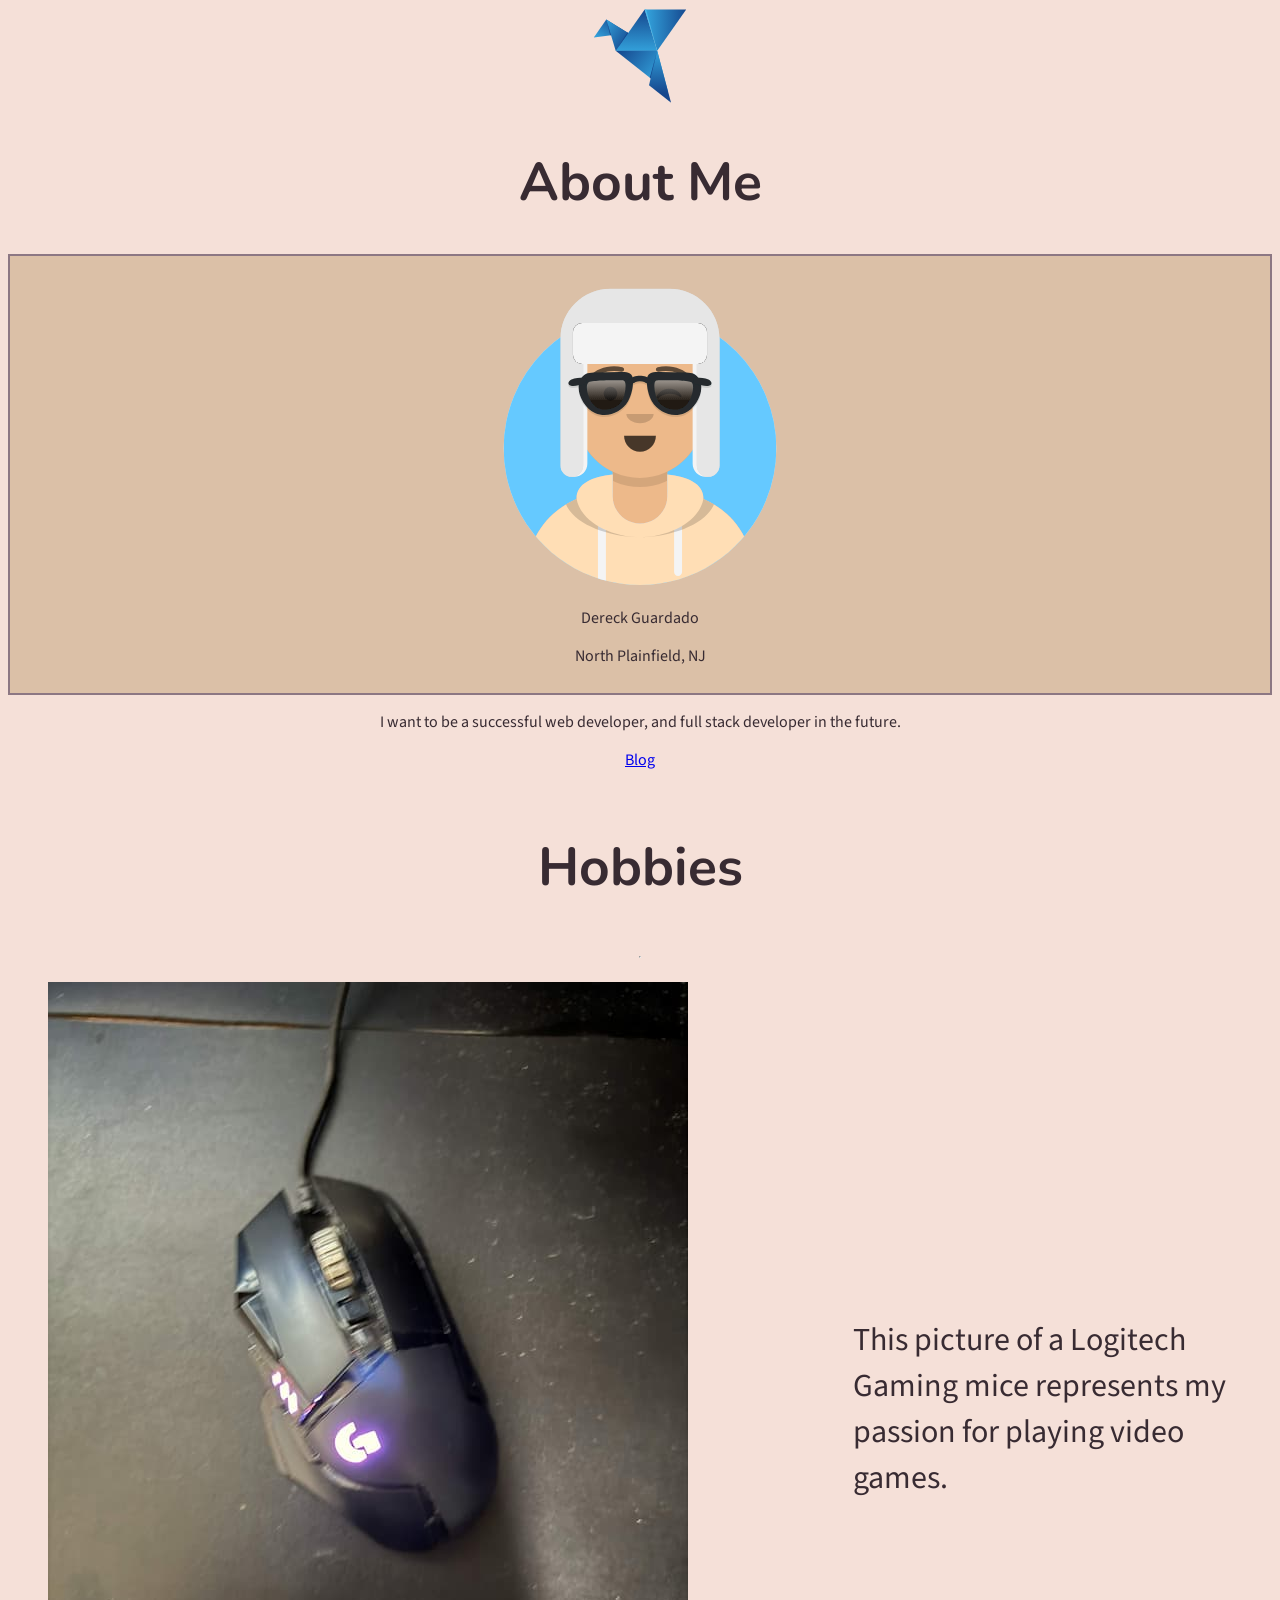
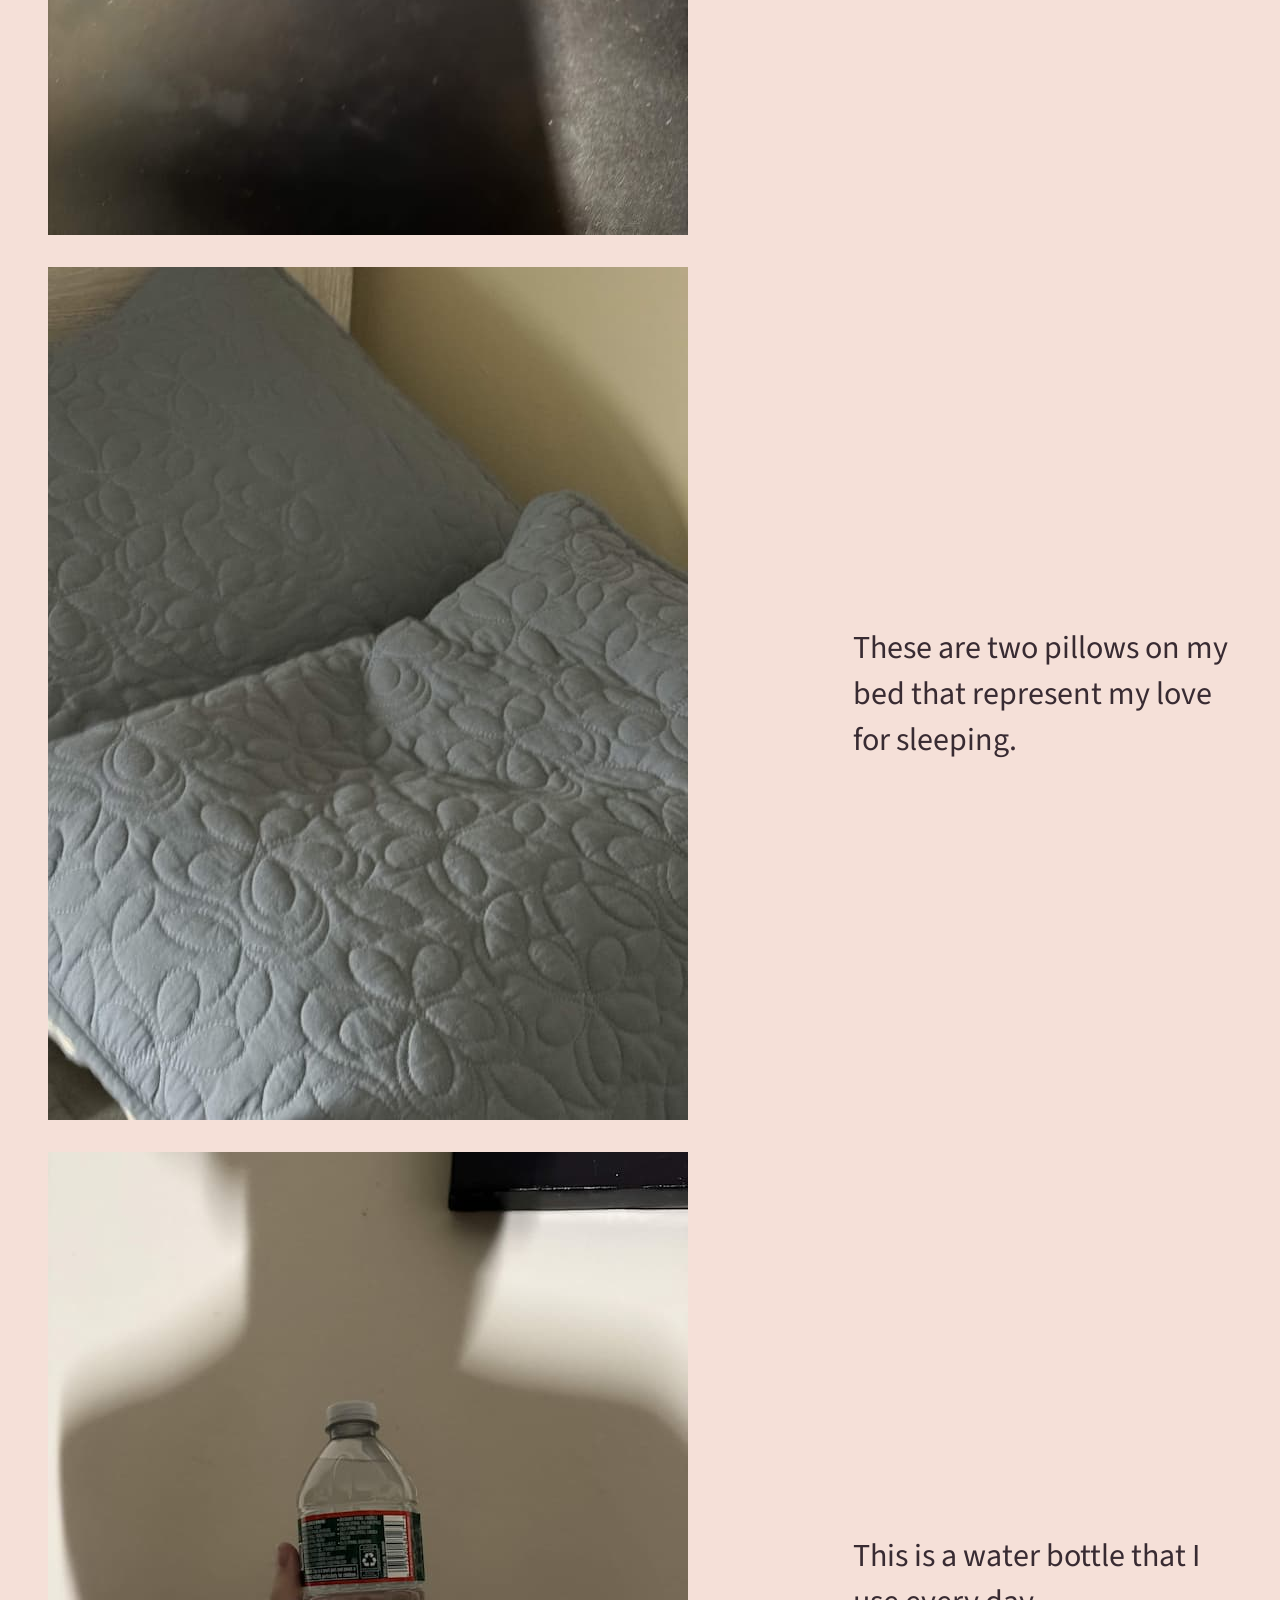
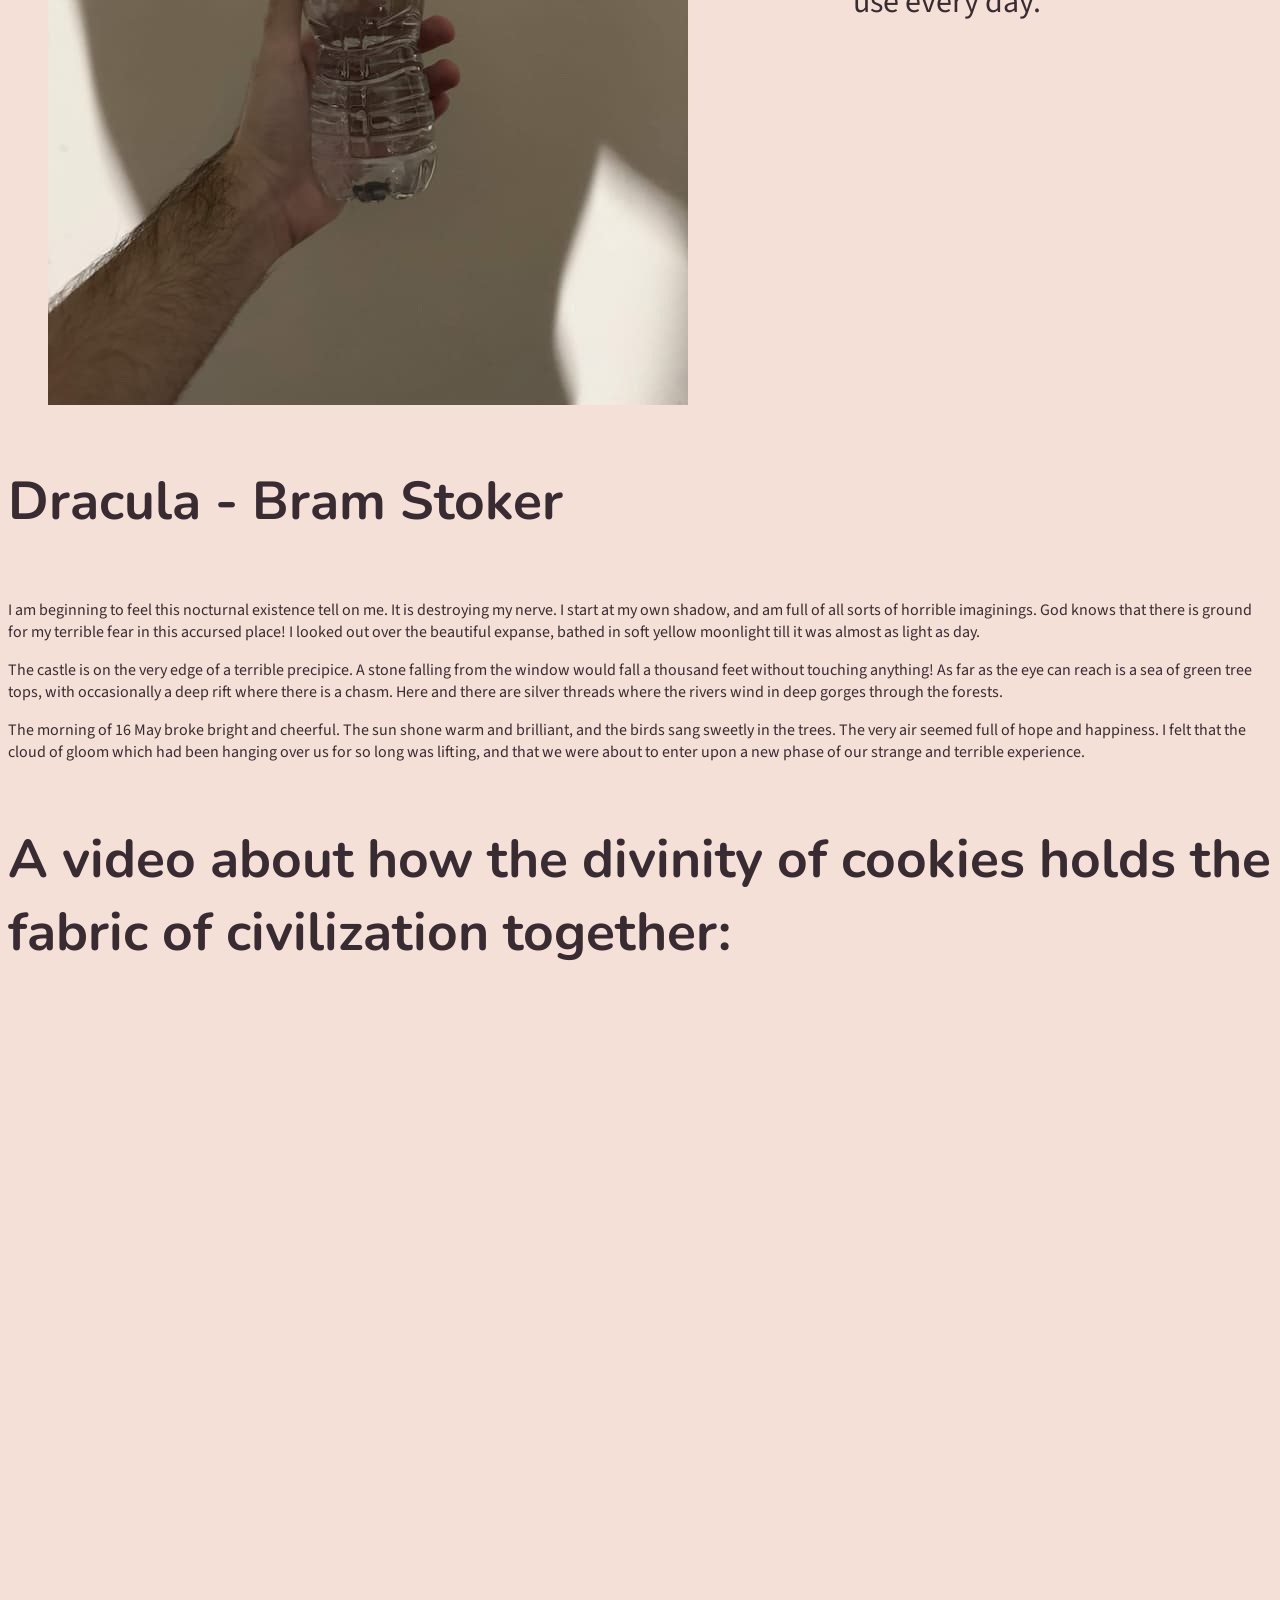
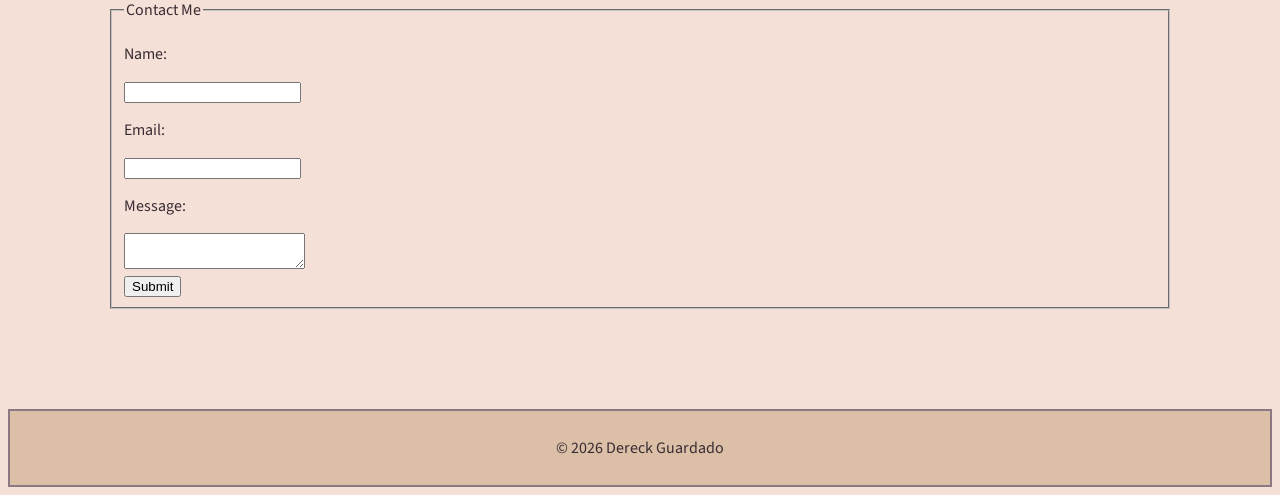
<file: index.html>
<!doctype html>
<html lang="en">
  <head>
    <meta charset="UTF-8" />
    <meta name="viewport" content="width=device-width, initial-scale=1.0" />
    <title>About Me</title>
    <link rel="preconnect" href="https://fonts.googleapis.com" />
    <link rel="preconnect" href="https://fonts.gstatic.com" crossorigin />
    <link href="https://fonts.googleapis.com/css2?family=Nunito:ital,wght@0,200..1000;1,200..1000&family=Source+Sans+3:ital,wght@0,200..900;1,200..900&display=swap" rel="stylesheet" />
    <link rel="stylesheet" href="./css/style.css" />
  </head>
  <body>
    <header>
      <img src="./img/blue-bird-logo-96.svg" alt="Blue origami logo" />
      <h1>About Me</h1>
    </header>
    <main>
      <section id="hero">
        <div>
          <img src="./img/avataaars.svg" alt="Avatar picture of me" />
          <p>Dereck Guardado</p>
          <p>North Plainfield, NJ</p>
        </div>
      </section>
      <section id="bio">
        <div>
          <p>I want to be a successful web developer, and full stack developer in the future.</p>
          <p><a href="#">Blog</a></p>
        </div>
      </section>
      <section id="hobbies">
        <h2>Hobbies</h2>
        <hr />
        <figure>
          <img src="img/gaming-mice-640w.jpg" alt="Gaming mice" />
          <figcaption>This picture of a Logitech Gaming mice represents my passion for playing video games.</figcaption>
        </figure>
        <figure>
          <img src="img/two-pillows-640w.jpg" alt="Two pillows" />
          <figcaption>These are two pillows on my bed that represent my love for sleeping.</figcaption>
        </figure>
        <figure>
          <img src="img/water-bottle-640w.jpg" alt="Water bottle" />
          <figcaption>This is a water bottle that I use every day.</figcaption>
        </figure>
      </section>
      <section>
        <h2>Dracula - Bram Stoker</h2>
        <article>
          <div id="lit">
            <p>I am beginning to feel this nocturnal existence tell on me. It is destroying my nerve. I start at my own shadow, and am full of all sorts of horrible imaginings. God knows that there is ground for my terrible fear in this accursed place! I looked out over the beautiful expanse, bathed in soft yellow moonlight till it was almost as light as day.</p>

            <p>The castle is on the very edge of a terrible precipice. A stone falling from the window would fall a thousand feet without touching anything! As far as the eye can reach is a sea of green tree tops, with occasionally a deep rift where there is a chasm. Here and there are silver threads where the rivers wind in deep gorges through the forests.</p>

            <p>The morning of 16 May broke bright and cheerful. The sun shone warm and brilliant, and the birds sang sweetly in the trees. The very air seemed full of hope and happiness. I felt that the cloud of gloom which had been hanging over us for so long was lifting, and that we were about to enter upon a new phase of our strange and terrible experience.</p>
          </div>
        </article>
      </section>
      <section>
        <h2>A video about how the divinity of cookies holds the fabric of civilization together:</h2>
        <iframe id="myVideo" height="480" src="https://www.youtube.com/embed/bXhiKHjSNX0?si=Hxsd1xr41iRnlLEj" title="YouTube video player" frameborder="0" allow="accelerometer; autoplay; clipboard-write; encrypted-media; gyroscope; picture-in-picture; web-share" referrerpolicy="strict-origin-when-cross-origin" allowfullscreen></iframe>
      </section>
      <section id="contact" style="margin: 100px;">
        <form action="https://api.web3forms.com/submit" method="POST">
          <input type="hidden" name="access_key" value="c70d1f5f-e988-41cb-ae3d-c59cc93df55a" />
          <input type="hidden" name="subject" value="New message from my About Me page" />
          <input type="hidden" name="redirect" value="https://rvcc-grid.github.io/fa26-about-me-sunakirin/thanks.html" />
          <fieldset>
            <legend>Contact Me</legend>
            <label for="name">
              <p>Name:</p>
            </label>
            <input type="text" id="name" name="name" required />
            <label for="email">
              <p>Email:</p>
            </label>
            <input type="email" id="email" name="email" required />
            <label for="message">
              <p>Message:</p>
            </label>
            <textarea id="message" name="message" required></textarea>
            <div data-class="h-captcha" data-captcha="true"></div>
            <button type="submit">Submit</button>
          </fieldset>
        </form>
      </section>
    </main>
    <footer>
      <p>&copy; 2026 Dereck Guardado</p>
    </footer>
    <script src="https://web3forms.com/client/script.js" async defer></script>
  </body>
</html>
</file>
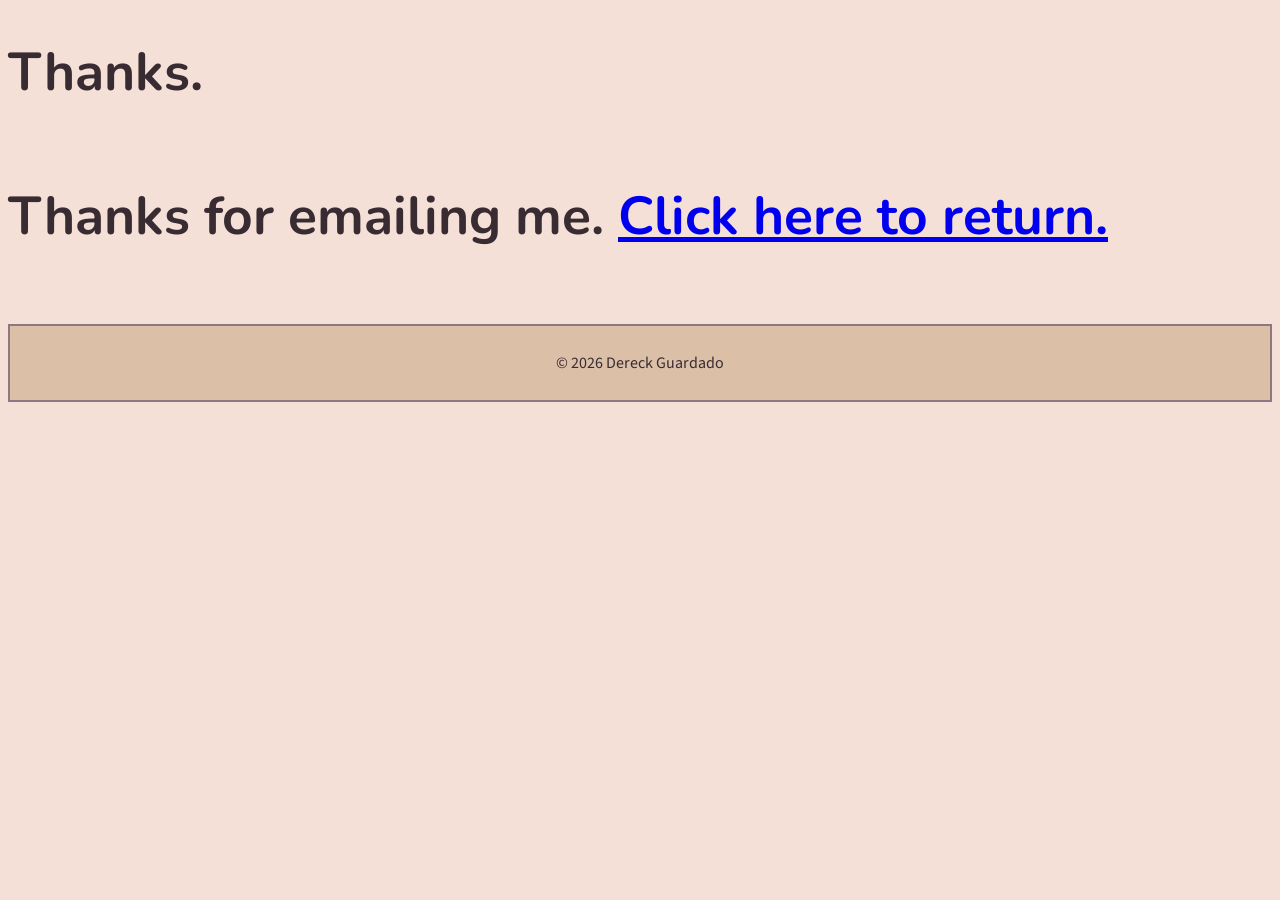
<file: thanks.html>
<!doctype html>
<html lang="en">
  <head>
    <meta charset="UTF-8" />
    <meta name="viewport" content="width=device-width, initial-scale=1.0" />
    <title>About Me</title>
    <link rel="preconnect" href="https://fonts.googleapis.com" />
    <link rel="preconnect" href="https://fonts.gstatic.com" crossorigin />
    <link href="https://fonts.googleapis.com/css2?family=Nunito:ital,wght@0,200..1000;1,200..1000&family=Source+Sans+3:ital,wght@0,200..900;1,200..900&display=swap" rel="stylesheet" />
    <link rel="stylesheet" href="./css/style.css" />
  </head>
  <body>
    <h1>Thanks.</h1>
    <h4>Thanks for emailing me. <a href="https://rvcc-grid.github.io/fa26-about-me-sunakirin/">Click here to return.</a></h4>
    </main>
    <footer>
      <p>&copy; 2026 Dereck Guardado</p>
    </footer>
  </body>
</html>
</file>
<file: css/style.css>
body {
  font-family: "Source Sans 3", sans-serif;
  background-color: #f5e0d8;
  color: #382b32;
}

h1,
h2,
h3,
h4,
h5,
h6 {
  font-family: "Nunito", sans-serif;
  font-size: 40pt;
}

header {
  text-align: center;
}

#hero,
footer {
  text-align: center;
  background-color: #dbc0a7;
  padding: 10px;
  border: 2px solid #8c7783;
}

#hero img {
  width: 300px;
}

#bio {
  text-align: center;
}

#hobbies {
  display: flex;
  flex-direction: column;
  align-items: center;
}

@media screen and (min-width: 60em) {
  figure {
    display: grid;
    grid-template-columns: 2fr 1fr;
  }

  figcaption {
    display: flex;
    justify-content: center;
    align-items: center;
    font-size: 2rem;
    margin-left: 1rem;
  }

  #lit {
    max-width: 100%;
    columns: 40rem;
  }
}

@media screen and (min-width: 100em) {
  #gallery {
    display: grid;
    grid-template-columns: 1fr 1fr 1fr;
  }

  #gallery h2 {
    grid-column: 1 / -1;
  }

  #gallery hr {
    display: none;
  }

  figure {
    display: block;
  }
}

#myVideo {
  width: 100%;
  max-width: 720px;
  display: block;
  margin: 50px auto;
}
</file>
